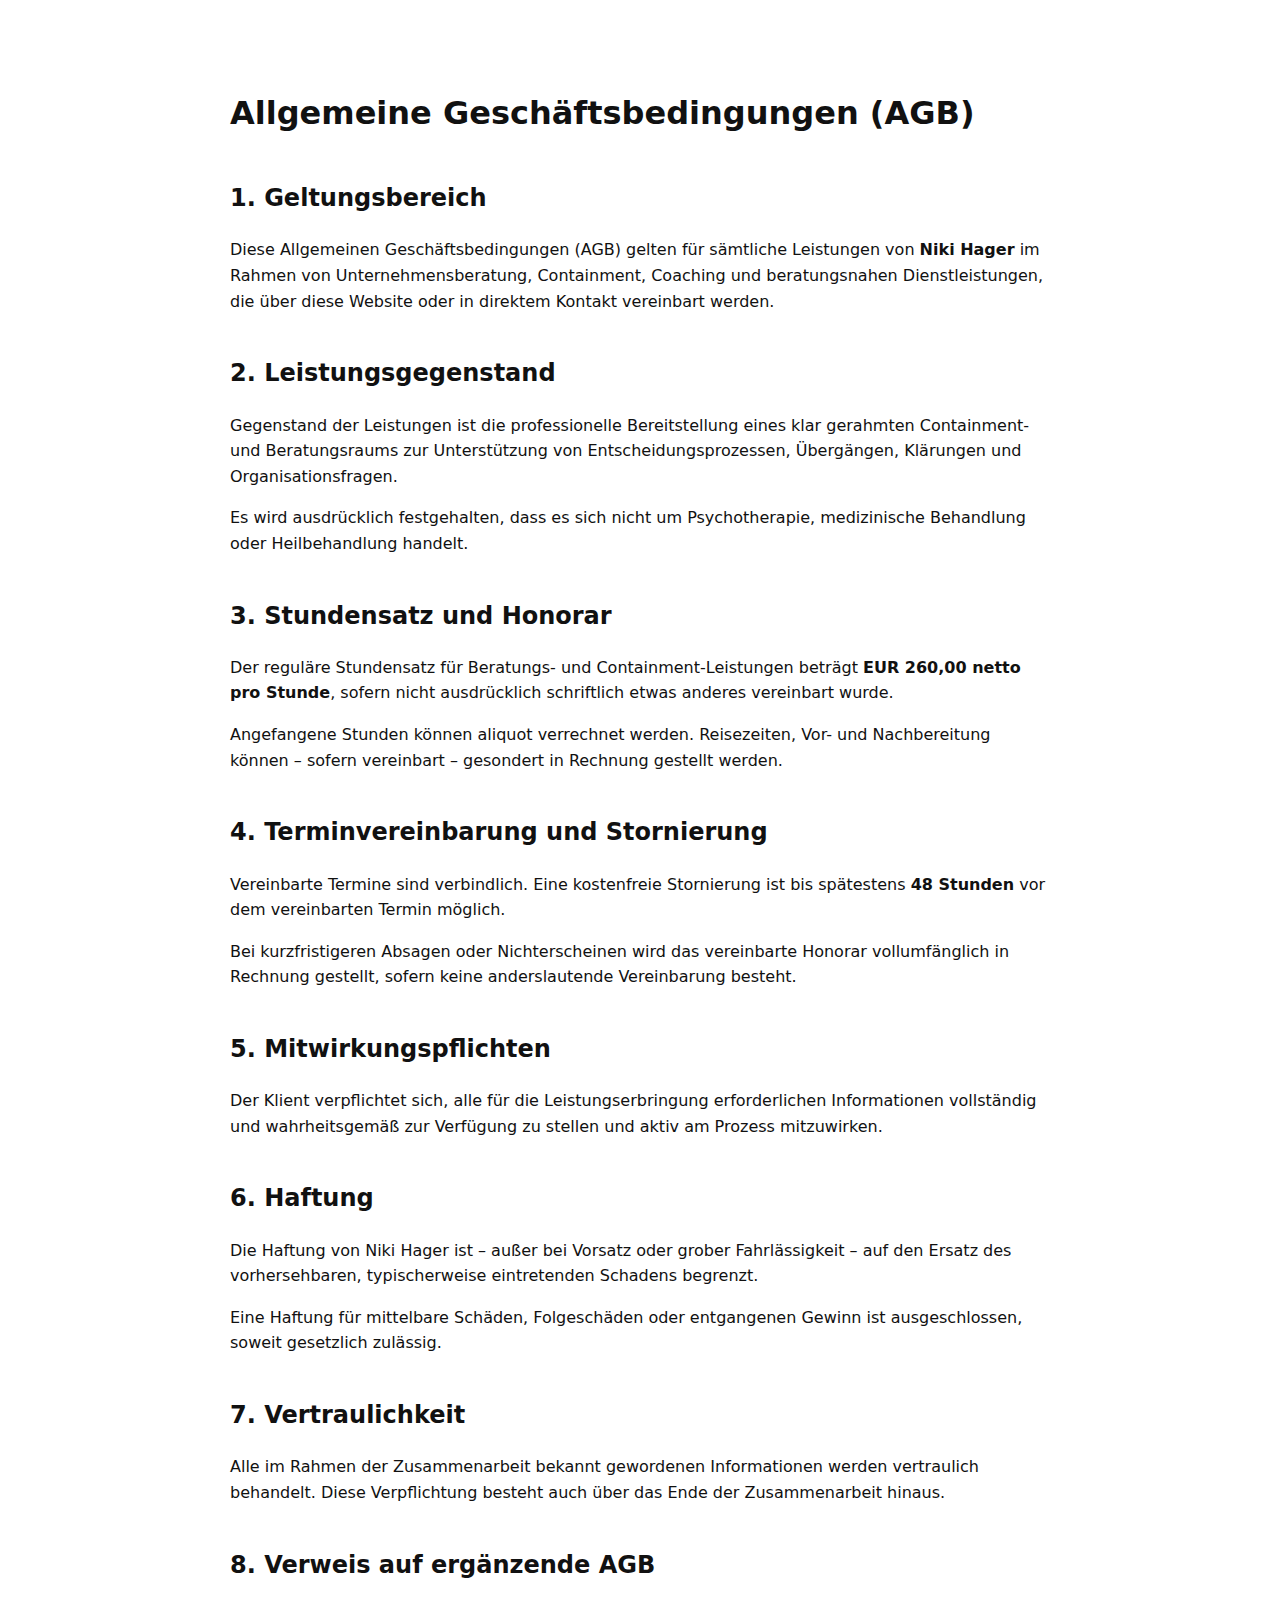
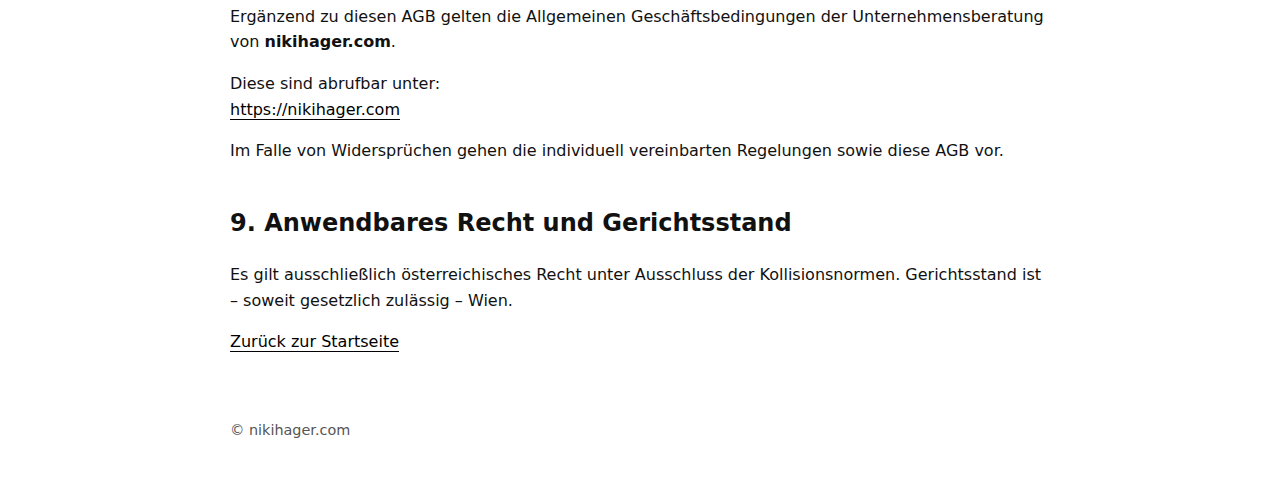
<file: agb.html>
<!DOCTYPE html>
<html lang="de">
<head>
  <meta charset="UTF-8">
  <title>Allgemeine Geschäftsbedingungen (AGB)</title>
  <meta name="viewport" content="width=device-width, initial-scale=1">
  <style>
    body {
      font-family: system-ui, -apple-system, BlinkMacSystemFont, sans-serif;
      line-height: 1.6;
      max-width: 820px;
      margin: 0 auto;
      padding: 3rem 1.5rem;
      color: #111;
      background: #fff;
    }
    h1, h2 {
      font-weight: 600;
      margin-top: 2.5rem;
    }
    a {
      color: #000;
      text-decoration: none;
      border-bottom: 1px solid #000;
    }
    footer {
      margin-top: 4rem;
      font-size: 0.9rem;
      color: #555;
    }
  </style>
</head>

<body>

<h1>Allgemeine Geschäftsbedingungen (AGB)</h1>

<h2>1. Geltungsbereich</h2>
<p>
Diese Allgemeinen Geschäftsbedingungen (AGB) gelten für sämtliche Leistungen von
<strong>Niki Hager</strong> im Rahmen von Unternehmensberatung, Containment, Coaching und
beratungsnahen Dienstleistungen, die über diese Website oder in direktem Kontakt
vereinbart werden.
</p>

<h2>2. Leistungsgegenstand</h2>
<p>
Gegenstand der Leistungen ist die professionelle Bereitstellung eines klar gerahmten
Containment- und Beratungsraums zur Unterstützung von Entscheidungsprozessen,
Übergängen, Klärungen und Organisationsfragen.
</p>

<p>
Es wird ausdrücklich festgehalten, dass es sich nicht um Psychotherapie, medizinische
Behandlung oder Heilbehandlung handelt.
</p>

<h2>3. Stundensatz und Honorar</h2>
<p>
Der reguläre Stundensatz für Beratungs- und Containment-Leistungen beträgt
<strong>EUR 260,00 netto pro Stunde</strong>, sofern nicht ausdrücklich schriftlich etwas anderes
vereinbart wurde.
</p>

<p>
Angefangene Stunden können aliquot verrechnet werden. Reisezeiten, Vor- und
Nachbereitung können – sofern vereinbart – gesondert in Rechnung gestellt werden.
</p>

<h2>4. Terminvereinbarung und Stornierung</h2>
<p>
Vereinbarte Termine sind verbindlich. Eine kostenfreie Stornierung ist bis spätestens
<strong>48 Stunden</strong> vor dem vereinbarten Termin möglich.
</p>

<p>
Bei kurzfristigeren Absagen oder Nichterscheinen wird das vereinbarte Honorar
vollumfänglich in Rechnung gestellt, sofern keine anderslautende Vereinbarung besteht.
</p>

<h2>5. Mitwirkungspflichten</h2>
<p>
Der Klient verpflichtet sich, alle für die Leistungserbringung erforderlichen Informationen
vollständig und wahrheitsgemäß zur Verfügung zu stellen und aktiv am Prozess
mitzuwirken.
</p>

<h2>6. Haftung</h2>
<p>
Die Haftung von Niki Hager ist – außer bei Vorsatz oder grober Fahrlässigkeit –
auf den Ersatz des vorhersehbaren, typischerweise eintretenden Schadens begrenzt.
</p>

<p>
Eine Haftung für mittelbare Schäden, Folgeschäden oder entgangenen Gewinn ist
ausgeschlossen, soweit gesetzlich zulässig.
</p>

<h2>7. Vertraulichkeit</h2>
<p>
Alle im Rahmen der Zusammenarbeit bekannt gewordenen Informationen werden
vertraulich behandelt. Diese Verpflichtung besteht auch über das Ende der Zusammenarbeit hinaus.
</p>

<h2>8. Verweis auf ergänzende AGB</h2>
<p>
Ergänzend zu diesen AGB gelten die Allgemeinen Geschäftsbedingungen der
Unternehmensberatung von <strong>nikihager.com</strong>.
</p>

<p>
Diese sind abrufbar unter:<br>
<a href="https://nikihager.com" target="_blank" rel="noopener">
https://nikihager.com
</a>
</p>

<p>
Im Falle von Widersprüchen gehen die individuell vereinbarten Regelungen sowie diese
AGB vor.
</p>

<h2>9. Anwendbares Recht und Gerichtsstand</h2>
<p>
Es gilt ausschließlich österreichisches Recht unter Ausschluss der Kollisionsnormen.
Gerichtsstand ist – soweit gesetzlich zulässig – Wien.
</p>

<p>
<a href="index.html">Zurück zur Startseite</a>
</p>

<footer>
© nikihager.com
</footer>

</body>
</html>
</file>
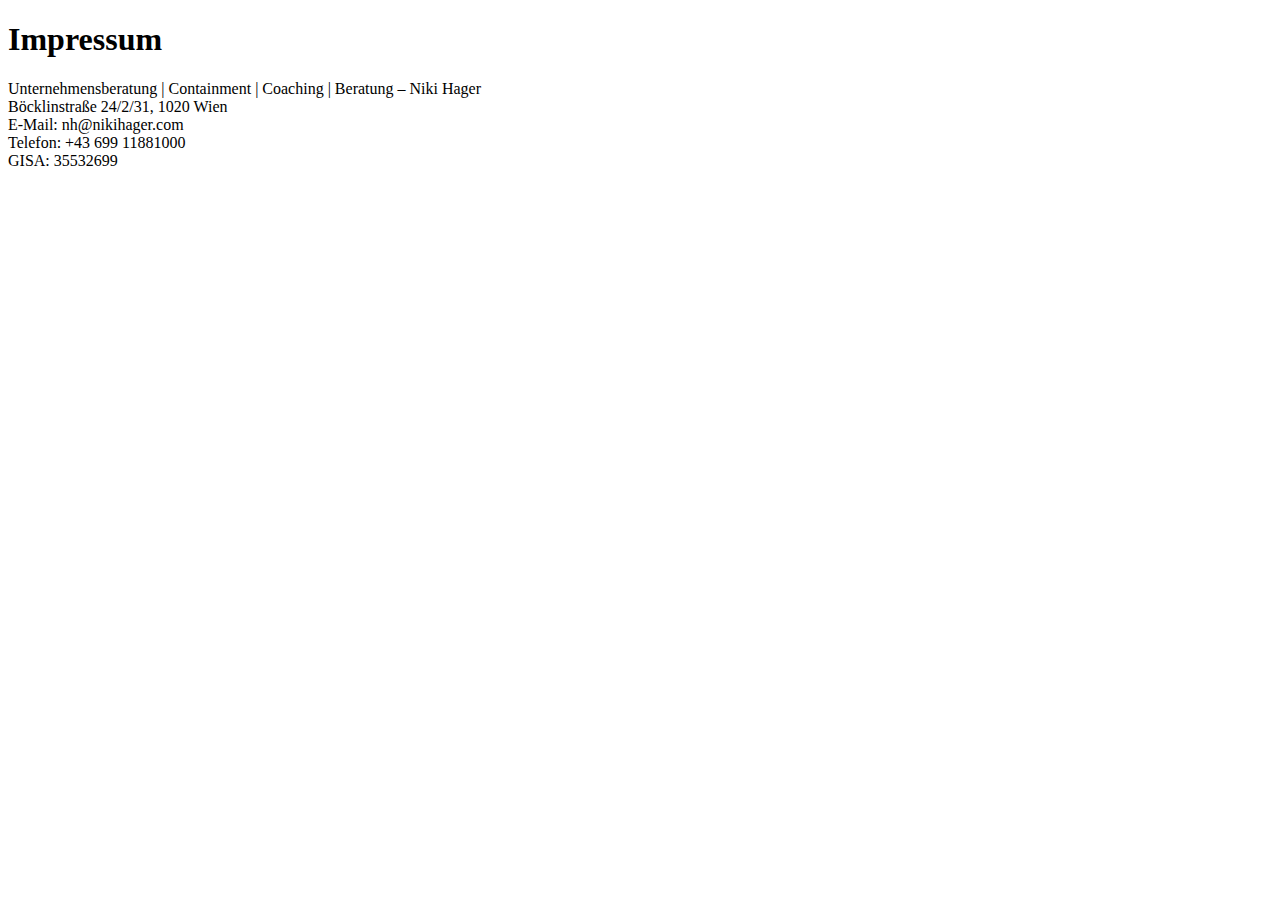
<file: impressum.html>
<!DOCTYPE html>
<html lang="de">
<head>
<meta charset="UTF-8">
<title>Impressum</title>
</head>
<body>
<h1>Impressum</h1>
<p>
Unternehmensberatung | Containment | Coaching | Beratung – Niki Hager<br>
Böcklinstraße 24/2/31, 1020 Wien<br>
E-Mail: nh@nikihager.com<br>
Telefon: +43 699 11881000<br>
GISA: 35532699
</p>
</body>
</html>
</file>
